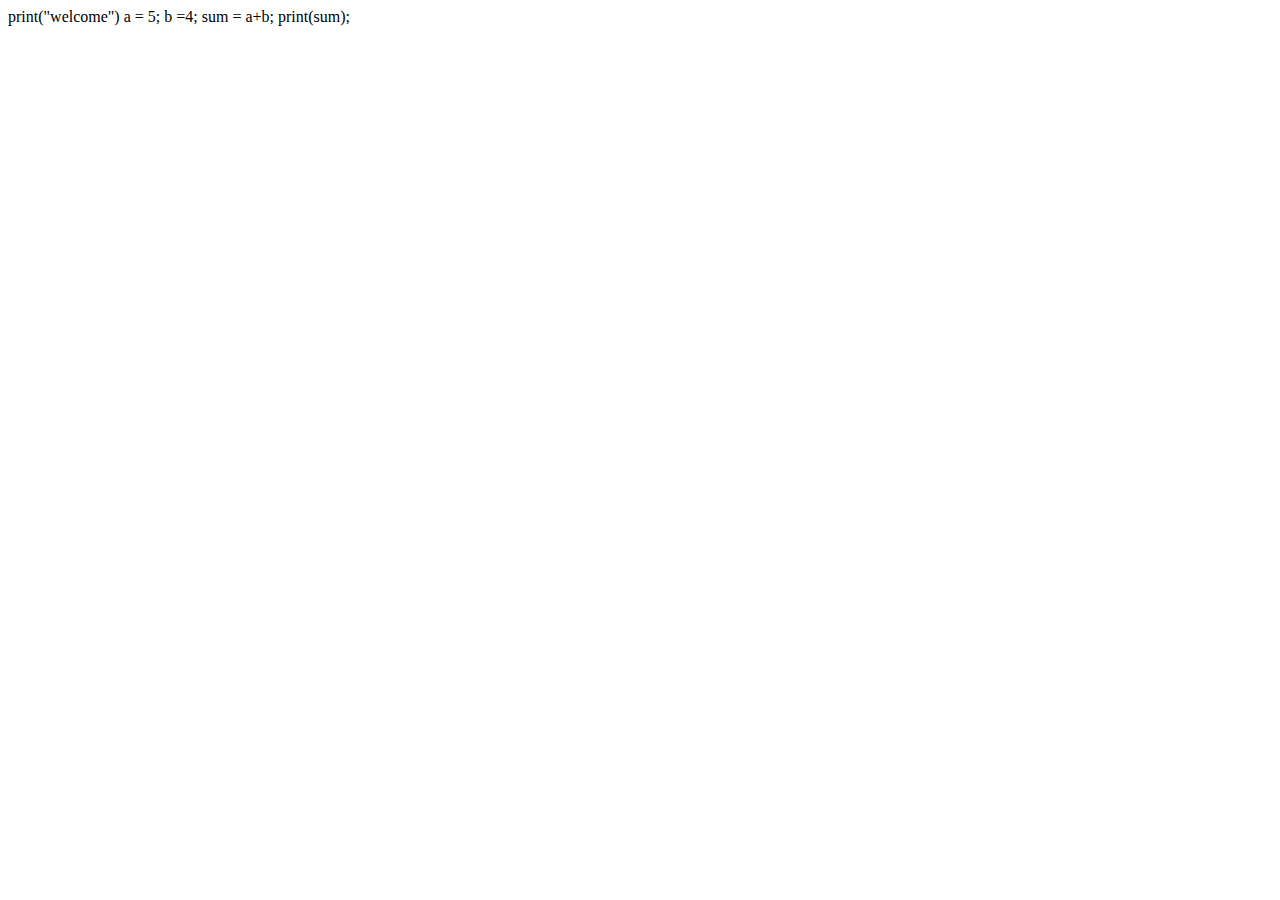
<file: tes index.html>
<!DOCTYPE html>
<html lang="en">

<head>
    <meta charset="UTF-8" />
    <meta https-equiv="X-UA-Compatible" content="IE=edge" />
    <meta name="viewport" content="width=device-width,initial-scale=1.0" />
    
<link rel="stylesheet" href="tes.css">
    <link rel="stylesheet" href="https://pyscript.net/alpha/pyscript.css" />
   
    <script defer src="https://pyscript.net/alpha/pyscript.js"></script>
    <title>Pyscript Example</title>
</head>

<body>
    <py-script>

        <!-- print cmd in python -->
        print("welcome")

        <!-- calculation in python -->
        a = 5;
        b =4;
        sum = a+b;
        print(sum);

    </py-script>
</body>

</html>
</file>
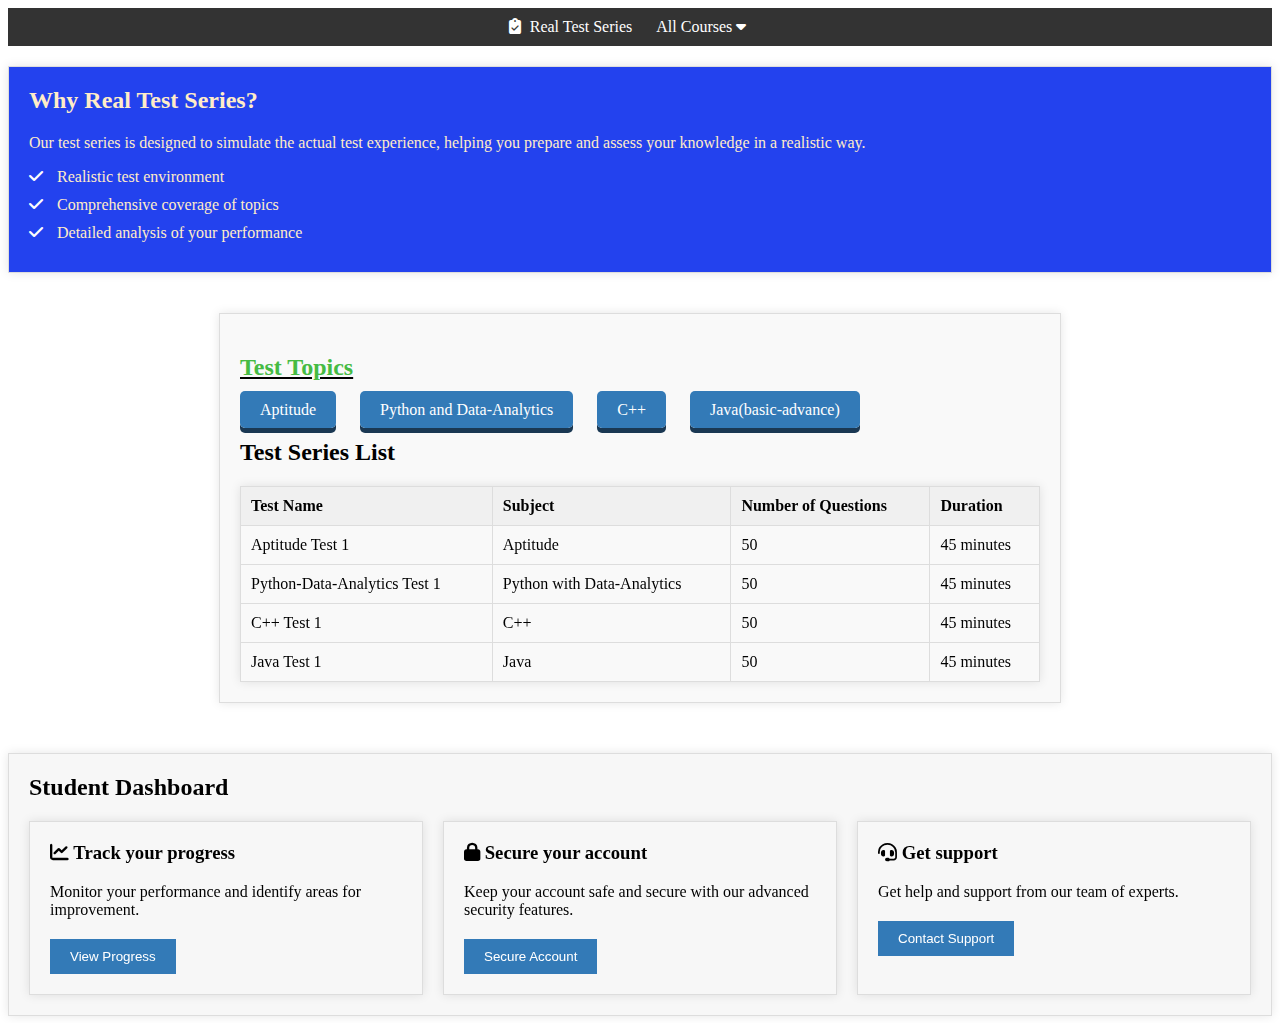
<file: test index.html>
<html lang="en">
<head>
    <meta charset="UTF-8">
    <meta name="viewport" content="width=device-width, initial-scale=1.0">
    <title>Real Test Series</title>
    <link rel="stylesheet" href="teststyle.css">

<link rel="stylesheet" href="https://cdnjs.cloudflare.com/ajax/libs/font-awesome/6.2.1/css/all.min.css">

</head>
<body>
    <header class="header">
        <nav class="nav">
<ul>
    <li>
        <a href="#"><i class=" fa-solid fa-clipboard-check"></i> Real Test Series</a>
    </li>
    <li class="dropdown">
                <a href="#" class="dropdown-toggle">All Courses <i class="fa-solid fa-caret-down"></i></a>
                <ul class="dropdown-menu">
                    <li><a href="#">Full Interview prep.</a></li>
                    <li><a href="#">Basic to Adv. DSA</a></li>
                    <li><a href="#">Full Devolepment</a></li>
                    <li><a href="#">All Coding Class</a></li>
                </ul>
            </li>

</ul>

              </nav>
    </header>

<div class="banner">
    <h2>Why Real Test Series?</h2>
    <p>Our test series is designed to simulate the actual test experience, helping you prepare and assess your knowledge in a realistic way.</p>
    <ul>
        <li><i class="fa-solid fa-check"></i> Realistic test environment</li>
        <li><i class="fa-solid fa-check"></i> Comprehensive coverage of topics</li>
        <li><i class="fa-solid fa-check"></i> Detailed analysis of your performance</li>
    </ul>
</div>



    <div class="test-series">
        <div class="test-topics">
            <h2>Test Topics</h2>
            <ul>
                <li><a href="#">Aptitude</a></li>
                <li><a href="#">Python and Data-Analytics</a></li>
                <li><a href="#">C++</a></li>
                <li><a href="#">Java(basic-advance)</a></li>
            </ul>
        </div>
        <div class="test-series-list">
            <h2>Test Series List</h2>
            <table>
                <thead>
                    <tr>
                        <th>Test Name</th>
                        <th>Subject</th>
                        <th>Number of Questions</th>
                        <th>Duration</th>
                    </tr>
                </thead>
                <tbody>
                    <tr>
                        <td>Aptitude Test 1</td>
                        <td>Aptitude</td>
                        <td>50</td>
                        <td>45 minutes</td>
                    </tr>
                    <tr>
                        <td>Python-Data-Analytics Test 1</td>
                        <td>Python with Data-Analytics</td>
                        <td>50</td>
                        <td>45 minutes</td>
                    </tr>
                    <tr>
                        <td>C++ Test 1</td>
                        <td>C++</td>
                        <td>50</td>
                        <td>45 minutes</td>
                    </tr>
                    <tr>
                        <td>Java Test 1</td>
                        <td>Java</td>
                        <td>50</td>
                        <td>45 minutes</td>
                    </tr>
                </tbody>
            </table>
        </div>
    </div>
    <div class="student-dashboard">
    <h2>Student Dashboard</h2>
    <div class="dashboard-cards">
        <div class="card">
            <h3><i class="fa-solid fa-chart-line"></i> Track your progress</h3>
            <p>Monitor your performance and identify areas for improvement.</p>
            <button>View Progress</button>
        </div>
        <div class="card">
            <h3><i class="fa-solid fa-lock"></i> Secure your account</h3>
            <p>Keep your account safe and secure with our advanced security features.</p>
            <button>Secure Account</button>
        </div>
        <div class="card">
            <h3><i class="fa-solid fa-headset"></i> Get support</h3>
            <p>Get help and support from our team of experts.</p>
            <button>Contact Support</button>
        </div>
    </div>
</div>


</body>
</html>
</file>
<file: tes.css>
/* ... */

.gallery {
    background: rgba(255, 255, 255, 0.2);
    padding: 1em;
}

.rounded {
    border-radius: 15px;
}

.gallery img {
    margin-right: 0.2em;
    width: 150px;
}
</file>
<file: teststyle.css>
.header {
    background-color: #333;
    padding: 10px;
    text-align: center;
}

.nav ul {
    list-style: none;
    padding: 0;
    margin: 0;
}

.nav ul li {
    display: inline-block;
    margin-right: 20px;
}

.nav ul li a {
    text-decoration: none;
    color: #fff;
    transition: color 0.2s ease;
}

.nav ul li a:hover {
    color: #ccc;
}

.nav ul li a i {
    margin-right: 5px;
}
@media (max-width: 768px) {
    .nav ul li {
        display: block;
        margin-right: 0;
        padding: 10px;
    }
}



.test-series {
    max-width: 800px;
    margin: 40px auto;
    padding: 20px;
    background-color: #f9f9f9;
    border: 1px solid #ddd;
    box-shadow: 0 0 10px rgba(0, 0, 0, 0.1);
}

.test-topics ul {
    list-style: none;
    padding: 0;
    margin: 0;
}

.test-topics ul li {
    display: inline-block;
    margin-right: 20px;
}

.test-topics ul li a {
    text-decoration: none;
    color: #337ab7;
}

.test-topics h2{
    color: #45bb43;
     text-decoration: underline solid black;
}
.test-series-list table {
    width: 100%;
    border-collapse: collapse;
}

.test-series-list th, .test-series-list td {
    border: 1px solid #ddd;
    padding: 10px;
    text-align: left;
}

.test-series-list th {
    background-color: #f0f0f0;
}


.test-topics ul {
    list-style: none;
    padding: 0;
    margin: 0;
}

.test-topics ul li {
    display: inline-block;
    margin-right: 20px;
}

.test-topics ul li a {
    text-decoration: none;
    color: #fff;
    background-color: #337ab7;
    padding: 10px 20px;
    border-radius: 5px;
    box-shadow: 0px 5px 0px #1a3853;
    transition: all 0.2s ease;
}

.test-topics ul li a:hover {
    background-color: #143f64;
    box-shadow: 0px 5px 0px #090f14;
    transform: translateY(-2px);
}

.test-topics ul li a:active {
    box-shadow: none;
    transform: translateY(2px);
}

.test-series-list table {
    width: 100%;
    border-collapse: collapse;
    animation: fadeIn 2s;
}

@keyframes fadeIn {
    0% {
        opacity: 0;
        transform: translateY(50px) rotateX(30deg);
    }
    100% {
        opacity: 1;
        transform: translateY(0) rotateX(0);
    }
}

.test-series-list th, .test-series-list td {
    border: 1px solid #ddd;
    padding: 10px;
    text-align: left;
    animation: slideIn 2s;
}

@keyframes slideIn {
    0% {
        opacity: 0;
        transform: translateX(-50px);
    }
    100% {
        opacity: 1;
        transform: translateX(0);
    }
}
/* banner */

.banner {
    background-color: #2342ee;
    padding: 20px;
    border: 1px solid #ddd;
    margin-top: 20px;
    box-shadow: 0 0 10px rgba(0, 0, 0, 0.1);
}

.banner h2 {
    margin-top: 0;
}

.banner ul {
    list-style: none;
    padding: 0;
    margin: 0;
}

.banner ul li {
    margin-bottom: 10px;
}
.banner  {
    color: rgb(255, 236, 200);
}
.banner ul li i {
    color: #fdfdfd;
    margin-right: 10px;
}
/* dropdown meanu */
.dropdown {
    position: relative;
}

.dropdown-toggle {
    cursor: pointer;
}

.dropdown-menu {
    display: none;
    position: absolute;
    top: 1px;
    left: 0;
    background-color: #000000;
    border: 1px solid #ddd;
    padding: 10px;
    box-shadow: 0 0 10px rgba(0, 0, 0, 0.1);
}

.dropdown-menu li {
    margin-bottom: 10px;
}

.dropdown-menu li a {
    text-decoration: none;
    color: #337ab7;
}

.dropdown:hover .dropdown-menu {
    display: flex;
}
/* dash board */
.test-series-list table {
    width: 100%;
    border-collapse: collapse;
    box-shadow: 0 0 10px rgba(0, 0, 0, 0.1);
    transform: perspective(1000px) rotateX(0);
    transition: transform 0.5s;
}

.test-series-list table:hover {
    transform: perspective(1000px) rotateX(10deg);
}

.student-dashboard {
    margin-top: 50px;
    padding: 20px;
    background-color: #f7f7f7;
    border: 1px solid #ddd;
    box-shadow: 0 0 10px rgba(0, 0, 0, 0.1);
    transform: perspective(1000px) rotateY(0);
    transition: transform 0.5s;
}

/* .student-dashboard:hover {
    transform: perspective(1000px) rotateY(10deg);
} */

.student-dashboard h2 {
    margin-top: 0;
}

.student-dashboard ul {
    list-style: none;
    padding: 0;
    margin: 0;
}

.student-dashboard ul li {
    margin-bottom: 10px;
}

.student-dashboard ul li i {
    color: #337ab7;
    margin-right: 10px;
}
.dashboard-cards {
    display: flex;
    justify-content: space-between;
    margin-top: 20px;
}

.card {
    background-color: #f7f7f7;
    padding: 20px;
    border: 1px solid #ddd;
    box-shadow: 0 0 10px rgba(0, 0, 0, 0.1);
    width: 30%;
}

.card:nth-child(2) {
    margin: 0 20px;
}

.card h3 {
    margin-top: 0;
}

.card p {
    margin-bottom: 20px;
}

.card button {
    background-color: #337ab7;
    color: #fff;
    border: none;
    padding: 10px 20px;
    cursor: pointer;
}

.card button:hover {
    background-color: #23527c;
}
</file>
